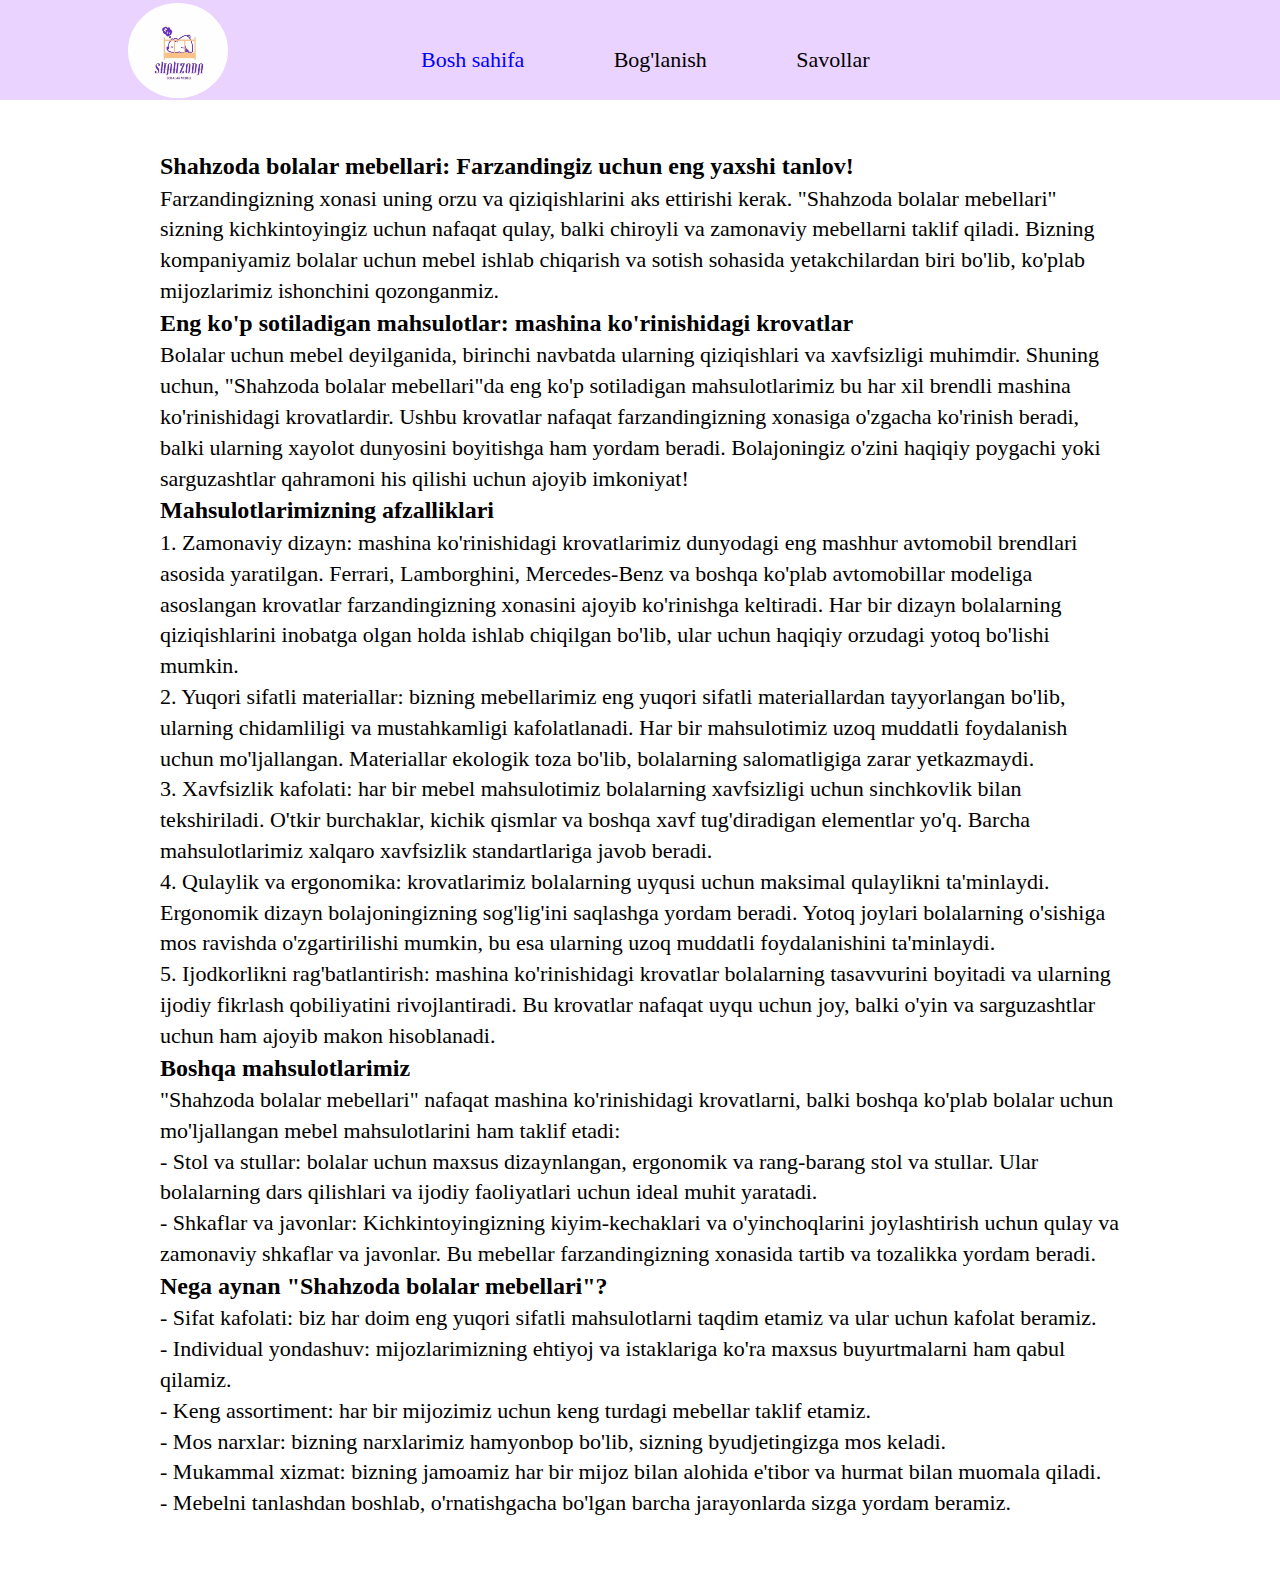
<file: index.html>
<!DOCTYPE html>
<html lang="en">
<head>
    <meta charset="utf-8">
    <meta name="viewport" content="width=device-width, initial-scale=1.0">
    <meta name="description" content="Shahzoda bolalar mebellari bosh sahifa">
    <title>Shahzoda bolalar mebellari</title>
    <link rel="stylesheet" href="./style.css">
</head>
<body>
    <div class="header">
        <div class="container">
            <div class="logo"><img src="./img/logo.jpg" alt="rasm"></div>
            <nav class="menu">
                <ul class="menu-list">
                    <li class="menu-item a"><a href="./index.html">Bosh sahifa</a></li>
                    <li class="menu-item"><a href="./connection/index.html">Bog'lanish</a></li>
                    <li class="menu-item"><a href="./quetions/index.html">Savollar</a></li>
                    <li><img src="./svg/menu.svg" class="menu_btn" alt="rasm" loading="lazy"></li>
                </ul>
            </nav>
        </div>
    </div>
    <div class="user_menu">
        <div class="user_menu_header">
            <p>Menu :</p>
        </div>
        <div class="user_menu_body">
            <div class="item"><a class="a" href="./index.html">Bosh sahifa</a></div>
            <div class="item"><a href="./connection/index.html">Bog'lanish</a></div>
            <div class="item"><a href="./quetions/index.html">Savollar</a></div>
        </div>
    </div>
    <div class="main-text">
        <b>Shahzoda bolalar mebellari: Farzandingiz uchun eng yaxshi tanlov!</b>
        <p>Farzandingizning xonasi uning orzu va qiziqishlarini aks ettirishi kerak. "Shahzoda bolalar mebellari" sizning kichkintoyingiz uchun nafaqat qulay, balki chiroyli va zamonaviy mebellarni taklif qiladi. Bizning kompaniyamiz bolalar uchun mebel ishlab chiqarish va sotish sohasida yetakchilardan biri bo'lib, ko'plab mijozlarimiz ishonchini qozonganmiz.</p>
        <b>Eng ko'p sotiladigan mahsulotlar: mashina ko'rinishidagi krovatlar</b>
        <p>Bolalar uchun mebel deyilganida, birinchi navbatda ularning qiziqishlari va xavfsizligi muhimdir. Shuning uchun, "Shahzoda bolalar mebellari"da eng ko'p sotiladigan mahsulotlarimiz bu har xil brendli mashina ko'rinishidagi krovatlardir. Ushbu krovatlar nafaqat farzandingizning xonasiga o'zgacha ko'rinish beradi, balki ularning xayolot dunyosini boyitishga ham yordam beradi. Bolajoningiz o'zini haqiqiy poygachi yoki sarguzashtlar qahramoni his qilishi uchun ajoyib imkoniyat!</p>
        <b>Mahsulotlarimizning afzalliklari</b>
        <p>1. Zamonaviy dizayn: mashina ko'rinishidagi krovatlarimiz dunyodagi eng mashhur avtomobil brendlari asosida yaratilgan. Ferrari, Lamborghini, Mercedes-Benz va boshqa ko'plab avtomobillar modeliga asoslangan krovatlar farzandingizning xonasini ajoyib ko'rinishga keltiradi. Har bir dizayn bolalarning qiziqishlarini inobatga olgan holda ishlab chiqilgan bo'lib, ular uchun haqiqiy orzudagi yotoq bo'lishi mumkin.</p>
        <p>2. Yuqori sifatli materiallar: bizning mebellarimiz eng yuqori sifatli materiallardan tayyorlangan bo'lib, ularning chidamliligi va mustahkamligi kafolatlanadi. Har bir mahsulotimiz uzoq muddatli foydalanish uchun mo'ljallangan. Materiallar ekologik toza bo'lib, bolalarning salomatligiga zarar yetkazmaydi.</p>
        <p>3. Xavfsizlik kafolati: har bir mebel mahsulotimiz bolalarning xavfsizligi uchun sinchkovlik bilan tekshiriladi. O'tkir burchaklar, kichik qismlar va boshqa xavf tug'diradigan elementlar yo'q. Barcha mahsulotlarimiz xalqaro xavfsizlik standartlariga javob beradi.</p>
        <p>4. Qulaylik va ergonomika: krovatlarimiz bolalarning uyqusi uchun maksimal qulaylikni ta'minlaydi. Ergonomik dizayn bolajoningizning sog'lig'ini saqlashga yordam beradi. Yotoq joylari bolalarning o'sishiga mos ravishda o'zgartirilishi mumkin, bu esa ularning uzoq muddatli foydalanishini ta'minlaydi.</p>
        <p>5. Ijodkorlikni rag'batlantirish: mashina ko'rinishidagi krovatlar bolalarning tasavvurini boyitadi va ularning ijodiy fikrlash qobiliyatini rivojlantiradi. Bu krovatlar nafaqat uyqu uchun joy, balki o'yin va sarguzashtlar uchun ham ajoyib makon hisoblanadi.</p>
        <b>Boshqa mahsulotlarimiz</b>
        <p>"Shahzoda bolalar mebellari" nafaqat mashina ko'rinishidagi krovatlarni, balki boshqa ko'plab bolalar uchun mo'ljallangan mebel mahsulotlarini ham taklif etadi:</p>
        <p>- Stol va stullar: bolalar uchun maxsus dizaynlangan, ergonomik va rang-barang stol va stullar. Ular bolalarning dars qilishlari va ijodiy faoliyatlari uchun ideal muhit yaratadi.</p>
        <p>- Shkaflar va javonlar: Kichkintoyingizning kiyim-kechaklari va o'yinchoqlarini joylashtirish uchun qulay va zamonaviy shkaflar va javonlar. Bu mebellar farzandingizning xonasida tartib va tozalikka yordam beradi.</p>
        <b>Nega aynan "Shahzoda bolalar mebellari"?</b>
        <p>- Sifat kafolati: biz har doim eng yuqori sifatli mahsulotlarni taqdim etamiz va ular uchun kafolat beramiz.</p>
        <p>- Individual yondashuv: mijozlarimizning ehtiyoj va istaklariga ko'ra maxsus buyurtmalarni ham qabul qilamiz.</p>
        <p>- Keng assortiment: har bir mijozimiz uchun keng turdagi mebellar taklif etamiz.</p>
        <p>- Mos narxlar: bizning narxlarimiz hamyonbop bo'lib, sizning byudjetingizga mos keladi.</p>
        <p>- Mukammal xizmat: bizning jamoamiz har bir mijoz bilan alohida e'tibor va hurmat bilan muomala qiladi.</p>
        <p>- Mebelni tanlashdan boshlab, o'rnatishgacha bo'lgan barcha jarayonlarda sizga yordam beramiz.</p>
    </div>

    <script src="./script.js"></script>
</body>
</html>
</file>
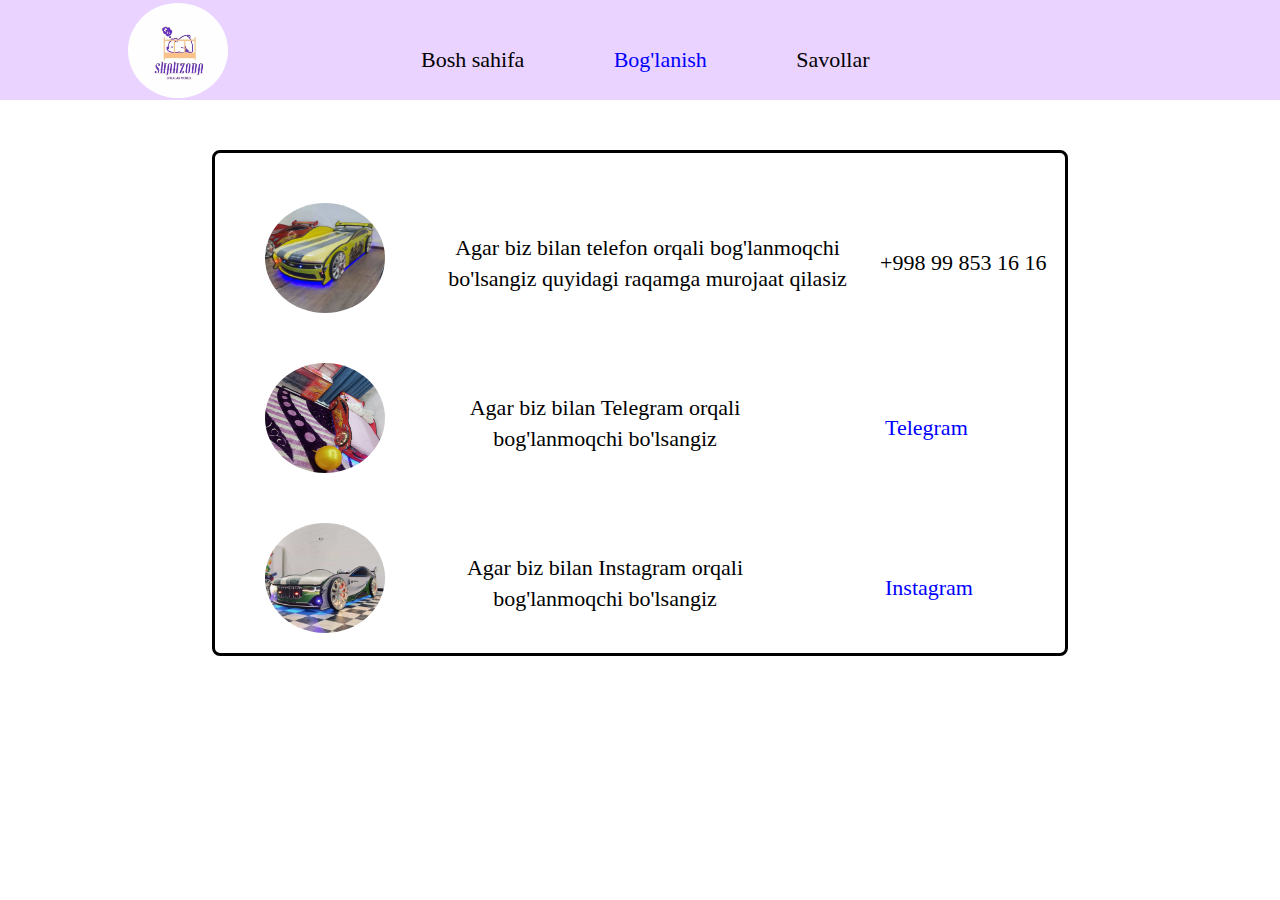
<file: connection/index.html>
<!DOCTYPE html>
<html lang="en">
<head>
    <meta charset="utf-8">
    <meta name="viewport" content="width=device-width, initial-scale=1.0">
    <meta name="description" content="Shahzoda bolalar mebellari bog'lanish, telefon raqami, qo'ng'roq qilish">
    <title>Shahzoda bolalar mebellari</title>
    <link rel="stylesheet" href="./style/style.css">
</head>
<body>
    <div class="header">
        <div class="container">
            <div class="logo"><img src="../img/logo.jpg" alt="rasm"></div>
            <nav class="menu">
                <ul class="menu-list">
                    <li class="menu-item"><a href="../index.html">Bosh sahifa</a></li>
                    <li class="menu-item same a"><a href="../index.html">Bog'lanish</a></li>
                    <li class="menu-item same"><a href="../quetions/index.html">Savollar</a></li> 
                    <li><img src="../svg/menu.svg" alt="rasm" class="menu_btn" loading="lazy"></li>
                </ul>
            </nav>
        </div>
    </div>
    <div class="user_menu">
        <div class="user_menu_header">
            <p>Menu :</p>
        </div>
        <div class="user_menu_body">
            <div class="item"><a href="../index.html">Bosh sahifa</a></div>
            <div class="item"><a class="a" href="./index.html">Bog'lanish</a></div>
            <div class="item"><a href="../quetions/index.html">Savollar</a></div>
        </div>
    </div>
    <div class="contact">
        <div class="phone">
            <img src="../img/contact_img/tele.jpg" alt="rasm" class="img-phone" loading="lazy">
            <p class="text-phone custom-text">Agar biz bilan telefon orqali bog'lanmoqchi bo'lsangiz quyidagi raqamga murojaat qilasiz</p>
            <div class="name-phone"><a class="num">+998 99 853 16 16</a></div>
        </div>
        <div class="tg">
            <img src="../img/contact_img/tg.jpg" alt="rasm" class="img-tg" loading="lazy">
            <p class="text-tg">Agar biz bilan Telegram orqali bog'lanmoqchi bo'lsangiz</p>
            <div class="name-tg blue"><a href="https://t.me/shahzoda_mebel">Telegram</a></div>
        </div>
        <div class="inst">
            <img src="../img/contact_img/inst.jpg" alt="rasm" class="img-inst" loading="lazy">
            <p class="text-inst">Agar biz bilan Instagram orqali bog'lanmoqchi bo'lsangiz</p>
            <div class="name-inst blue"><a href="https://www.instagram.com/shahzoda_mebel">Instagram</a></div>
        </div>
    </div>
    
    

    <script src="../JAVASCRIPT/script.js"></script>
</body>
</html>
</file>
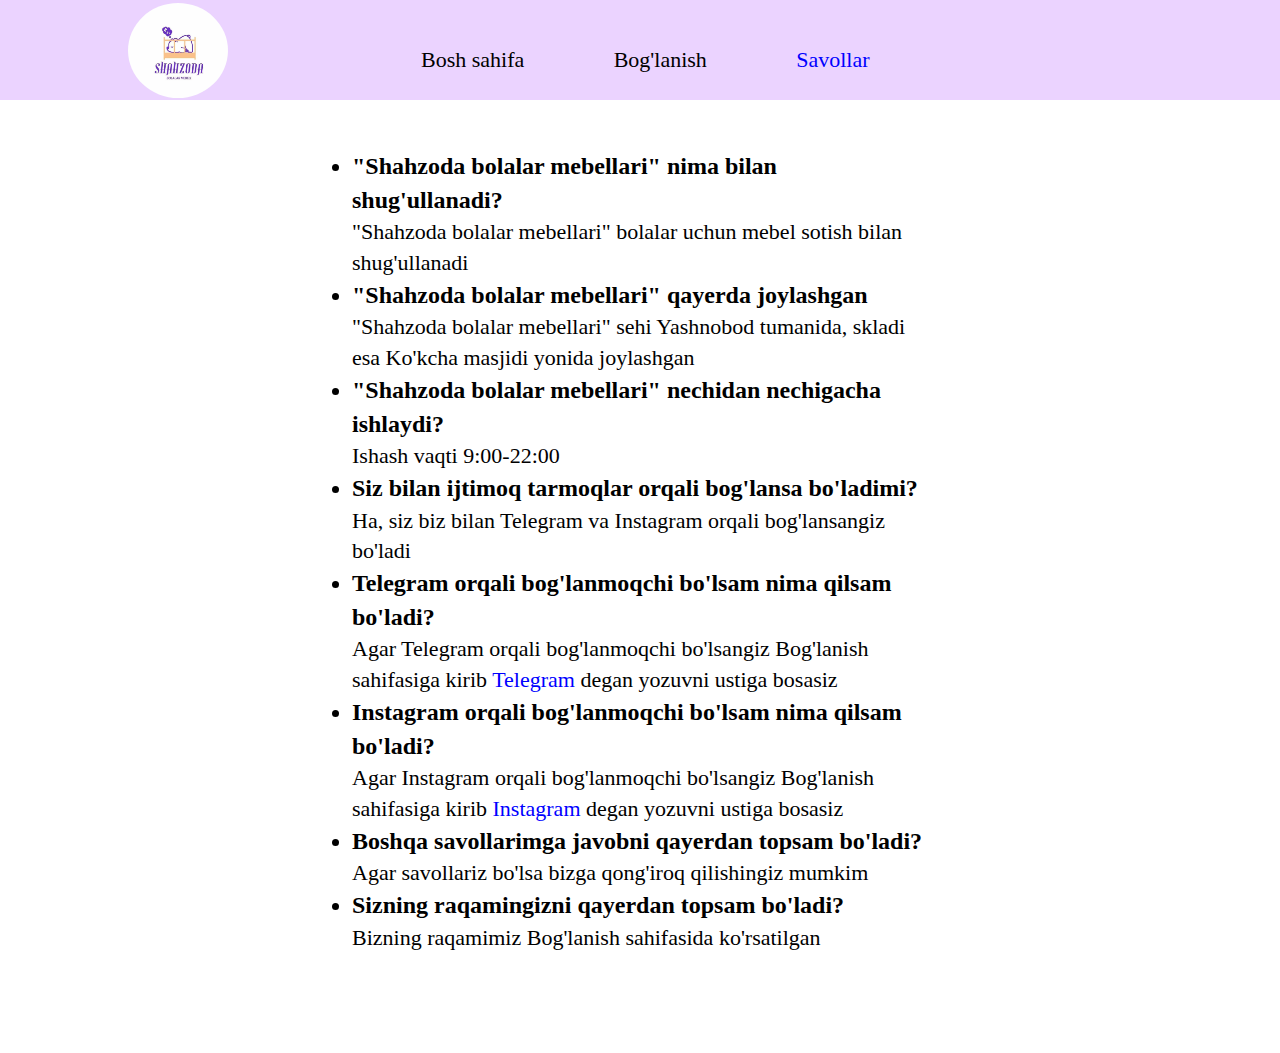
<file: quetions/index.html>
<!DOCTYPE html>
<html lang="en">
<head>
    <meta charset="utf-8">
    <meta name="viewport" content="width=device-width, initial-scale=1.0">
    <meta name="description" content="Shahzoda bolalar mebellari savollar">
    <title>Shahzoda bolalar mebellari</title>
    <link rel="stylesheet" href="./style/style.css">
</head>
<body>
    <div class="header">
        <div class="container">
            <div class="logo"><img src="../img/logo.jpg" alt="rasm"></div>
            <nav class="menu">
                <ul class="menu-list">
                    <li class="menu-item"><a href="../index.html">Bosh sahifa</a></li>
                    <li class="menu-item same"><a href="../connection/index.html">Bog'lanish</a></li>
                    <li class="menu-item same a"><a href="./index.html">Savollar</a></li>
                    <li><img src="../svg/menu.svg" alt="rasm" class="menu_btn" loading="lazy"></li>
                </ul>
            </nav>
        </div>
    </div>
    <div class="user_menu">
        <div class="user_menu_header">
            <p>Menu :</p>
        </div>
        <div class="user_menu_body">
            <div class="item"><a href="../index.html">Bosh sahifa</a></div>
            <div class="item"><a href="../connection/index.html">Bog'lanish</a></div>
            <div class="item"><a class="a" href="./index.html">Savollar</a></div>
        </div>
    </div>
    <div class="question">
        <ul>
            <li><b>"Shahzoda bolalar mebellari" nima bilan shug'ullanadi?</b></li>
            "Shahzoda bolalar mebellari" bolalar uchun mebel sotish bilan shug'ullanadi
            <li><b>"Shahzoda bolalar mebellari" qayerda joylashgan </b></li>
            "Shahzoda bolalar mebellari" sehi Yashnobod tumanida, skladi esa Ko'kcha masjidi yonida joylashgan
            <li><b>"Shahzoda bolalar mebellari" nechidan nechigacha ishlaydi?</b></li>
            Ishash vaqti 9:00-22:00
            <li><b>Siz bilan ijtimoq tarmoqlar orqali bog'lansa bo'ladimi?</b></li>
            Ha, siz biz bilan Telegram va Instagram orqali bog'lansangiz bo'ladi
            <li><b>Telegram orqali bog'lanmoqchi bo'lsam nima qilsam bo'ladi?</b></li>
            Agar Telegram orqali bog'lanmoqchi bo'lsangiz Bog'lanish
            sahifasiga kirib <span style="color: blue ;">Telegram</span> degan yozuvni ustiga bosasiz
            <li><b>Instagram orqali bog'lanmoqchi bo'lsam nima qilsam bo'ladi?</b></li>
            Agar Instagram orqali bog'lanmoqchi bo'lsangiz Bog'lanish sahifasiga
            kirib <span style="color: blue ;">Instagram</span> degan yozuvni ustiga bosasiz
            <li><b>Boshqa savollarimga javobni qayerdan topsam bo'ladi?</b></li>
            Agar savollariz bo'lsa bizga qong'iroq qilishingiz mumkim
            <li><b>Sizning raqamingizni qayerdan topsam bo'ladi?</b></li>
            Bizning raqamimiz Bog'lanish sahifasida ko'rsatilgan
        </ul>
    </div>

    <script src="../JAVASCRIPT/script.js"></script>
</body>
</html>
</file>
<file: style.css>
*{margin:0;padding:0}body{font-size:22px;font-family:serif;line-height:1.4;position:relative}body b{font-size:24px}.header{position:fixed;width:100%;top:0;left:0;z-index:1000;background-color:#ebd3ff;height:100px}.header .container{width:80%;height:100%;margin:0 auto;display:-webkit-box;display:-ms-flexbox;display:flex}.header .logo{width:15%;display:-webkit-box;display:-ms-flexbox;display:flex;-webkit-box-align:center;-ms-flex-align:center;align-items:center}.header .logo img{height:95px;width:100px;border-radius:50%}.header .menu{width:70%;display:-webkit-box;display:-ms-flexbox;display:flex;-webkit-box-align:center;-ms-flex-align:center;align-items:center}.header .menu .menu-list{width:100%;list-style:none;display:-webkit-box;display:-ms-flexbox;display:flex;-webkit-box-pack:space-evenly;-ms-flex-pack:space-evenly;justify-content:space-evenly;justify-items:center;position:relative;top:10px;left:50px}.header .menu .menu-list img{display:none;position:fixed;width:100px}.header .menu .menu-list .a{color:blue}.header .menu .menu-list .a:hover{color:red}a{text-decoration:none;outline:none;color:inherit;-webkit-transition:opacity 0.3s ease;transition:opacity 0.3s ease;-webkit-tap-highlight-color:transparent}.user_menu{display:none;width:70%;height:100%;position:fixed;z-index:1000;background-color:white}.user_menu a{margin-top:50px}.user_menu .user_menu_header{height:100px;background-color:#ebd3ff}.user_menu .user_menu_body .item{margin-top:15px;margin-left:20px}.user_menu .user_menu_body .a{color:blue}.show{display:block}.hidden{display:none!important}.dark-header{-webkit-filter:brightness(60%);filter:brightness(60%)}.dark-body{background-color:grey}.dark-font{-webkit-filter:brightness(50%);filter:brightness(50%)}.blue{color:blue}.cancel{width:30px;height:30px;position:absolute;bottom:32%;left:80%;translate:-50%,-50%}.no-scroll{overflow:hidden}@media only screen and (max-width:364px){body{font-size:18px}body b{font-size:20px}.logo{position:relative;right:30px!important}.logo img{width:95px!important;height:90px!important}.menu-list .menu-item{display:none!important}.menu-list img{display:block!important;position:relative;right:-30px;top:45px}.menu-list .clear{display:none!important}.cancel{position:relative;bottom:185px;left:200px}.user_menu_header p{position:relative;top:40px;margin-left:25px}}@media only screen and (min-width:365px) and (max-width:400px){body{font-size:18px}body b{font-size:20px}.logo{position:relative;right:30px!important}.logo img{width:95px!important;height:90px!important}.menu-list .menu-item{display:none!important}.menu-list img{display:block!important;position:relative;right:-30px;top:45px}.menu-list .clear{display:none!important}.cancel{position:relative;bottom:185px;left:200px}.user_menu_header p{position:relative;top:40px;margin-left:25px}}@media screen and (min-width:401px) and (max-width:448px){body{font-size:18px}body b{font-size:20px}.logo{position:relative;right:30px!important}.logo img{width:95px!important;height:90px!important}.menu-list .menu-item{display:none!important}.menu-list img{display:block!important;position:relative;right:-20px;top:45px}.menu-list .clear{display:none!important}.cancel{position:relative;bottom:185px;left:240px}.user_menu_header p{position:relative;top:40px;margin-left:25px}}@media only screen and (min-width:449px) and (max-width:480px){body{font-size:19px}body b{font-size:21px}.logo{position:relative;right:30px!important}.menu-list .menu-item{display:none!important}.menu-list img{display:block!important;position:relative;right:0px;top:45px}.menu-list .clear{display:none!important}.cancel{position:relative;bottom:185px;left:265px}.user_menu_header p{position:relative;top:40px;margin-left:25px}}@media only screen and (min-width:481px) and (max-width:540px){body{font-size:20px}body b{font-size:21px}.logo{position:relative;right:30px!important}.menu-list .menu-item{display:none!important}.menu-list img{display:block!important;position:relative;right:0px;top:45px}.menu-list .clear{display:none!important}.cancel{position:relative;bottom:185px;left:300px}.user_menu_header p{position:relative;top:40px;margin-left:25px}}@media only screen and (min-width:541px) and (max-width:580px){body{font-size:20px}body b{font-size:21px}.logo{position:relative;right:30px!important}.menu-list .menu-item{display:none!important}.menu-list img{display:block!important;position:relative;right:0px;top:45px}.menu-list .clear{display:none!important}.cancel{position:relative;bottom:180px;left:320px}.user_menu_header p{position:relative;top:40px;margin-left:25px}}@media only screen and (min-width:581px) and (max-width:667px){body{font-size:20px}body b{font-size:21px}.logo{position:relative;right:30px!important;margin-right:5px}.logo img{width:95px!important;height:90px!important}.menu-list .menu-item{display:none!important}.menu-list img{display:block!important;position:relative;right:0px;top:45px}.menu-list .clear{display:none!important}.cancel{position:relative;bottom:185px;left:370px}.user_menu_header p{position:relative;top:40px;margin-left:25px}}@media only screen and (min-width:668px) and (max-width:768px){body{font-size:20px}body b{font-size:21px}.logo{position:relative;right:30px;margin-right:5px}.logo img{width:95px;height:90px}.menu-list .menu-item{display:none!important}.menu-list img{display:block!important;position:relative;right:0px;top:45px}.menu-list .clear{display:none!important}.cancel{position:relative;bottom:185px;left:420px}.user_menu_header p{position:relative;top:40px;margin-left:25px}}@media only screen and (min-width:769px) and (max-width:1024px){body{font-size:22px}body b{font-size:25px}}.main-text{margin:0 auto;width:75%!important;padding-top:150px;padding-bottom:50px}
</file>
<file: connection/style/style.css>
*{margin:0;padding:0}body{font-size:22px;font-family:serif;line-height:1.4;position:relative}body b{font-size:24px}.header{position:fixed;width:100%;top:0;left:0;z-index:1000;background-color:#ebd3ff;height:100px}.header .container{width:80%;height:100%;margin:0 auto;display:-webkit-box;display:-ms-flexbox;display:flex}.header .logo{width:15%;display:-webkit-box;display:-ms-flexbox;display:flex;-webkit-box-align:center;-ms-flex-align:center;align-items:center}.header .logo img{height:95px;width:100px;border-radius:50%}.header .menu{width:70%;display:-webkit-box;display:-ms-flexbox;display:flex;-webkit-box-align:center;-ms-flex-align:center;align-items:center}.header .menu .menu-list{width:100%;list-style:none;display:-webkit-box;display:-ms-flexbox;display:flex;-webkit-box-pack:space-evenly;-ms-flex-pack:space-evenly;justify-content:space-evenly;justify-items:center;position:relative;top:10px;left:50px}.header .menu .menu-list img{display:none;position:fixed;width:100px}.header .menu .menu-list .a{color:blue}.header .menu .menu-list .a:hover{color:red}a{text-decoration:none;outline:none;color:inherit;-webkit-transition:opacity 0.3s ease;transition:opacity 0.3s ease;-webkit-tap-highlight-color:transparent}.user_menu{display:none;width:70%;height:100%;position:fixed;z-index:1000;background-color:white}.user_menu a{margin-top:50px}.user_menu .user_menu_header{height:100px;background-color:#ebd3ff}.user_menu .user_menu_body .item{margin-top:15px;margin-left:20px}.user_menu .user_menu_body .a{color:blue}.show{display:block}.hidden{display:none!important}.dark-header{-webkit-filter:brightness(60%);filter:brightness(60%)}.dark-body{background-color:grey}.dark-font{-webkit-filter:brightness(50%);filter:brightness(50%)}.blue{color:blue}.cancel{width:30px;height:30px;position:absolute;bottom:32%;left:80%;translate:-50%,-50%}.no-scroll{overflow:hidden}@media only screen and (max-width:364px){body{font-size:18px}body b{font-size:20px}.logo{position:relative;right:30px!important}.logo img{width:95px!important;height:90px!important}.menu-list .menu-item{display:none!important}.menu-list img{display:block!important;position:relative;right:-30px;top:45px}.menu-list .clear{display:none!important}.cancel{position:relative;bottom:185px;left:200px}.user_menu_header p{position:relative;top:40px;margin-left:25px}}@media only screen and (min-width:365px) and (max-width:400px){body{font-size:18px}body b{font-size:20px}.logo{position:relative;right:30px!important}.logo img{width:95px!important;height:90px!important}.menu-list .menu-item{display:none!important}.menu-list img{display:block!important;position:relative;right:-30px;top:45px}.menu-list .clear{display:none!important}.cancel{position:relative;bottom:185px;left:200px}.user_menu_header p{position:relative;top:40px;margin-left:25px}}@media screen and (min-width:401px) and (max-width:448px){body{font-size:18px}body b{font-size:20px}.logo{position:relative;right:30px!important}.logo img{width:95px!important;height:90px!important}.menu-list .menu-item{display:none!important}.menu-list img{display:block!important;position:relative;right:-20px;top:45px}.menu-list .clear{display:none!important}.cancel{position:relative;bottom:185px;left:240px}.user_menu_header p{position:relative;top:40px;margin-left:25px}}@media only screen and (min-width:449px) and (max-width:480px){body{font-size:19px}body b{font-size:21px}.logo{position:relative;right:30px!important}.menu-list .menu-item{display:none!important}.menu-list img{display:block!important;position:relative;right:0px;top:45px}.menu-list .clear{display:none!important}.cancel{position:relative;bottom:185px;left:265px}.user_menu_header p{position:relative;top:40px;margin-left:25px}}@media only screen and (min-width:481px) and (max-width:540px){body{font-size:20px}body b{font-size:21px}.logo{position:relative;right:30px!important}.menu-list .menu-item{display:none!important}.menu-list img{display:block!important;position:relative;right:0px;top:45px}.menu-list .clear{display:none!important}.cancel{position:relative;bottom:185px;left:300px}.user_menu_header p{position:relative;top:40px;margin-left:25px}}@media only screen and (min-width:541px) and (max-width:580px){body{font-size:20px}body b{font-size:21px}.logo{position:relative;right:30px!important}.menu-list .menu-item{display:none!important}.menu-list img{display:block!important;position:relative;right:0px;top:45px}.menu-list .clear{display:none!important}.cancel{position:relative;bottom:180px;left:320px}.user_menu_header p{position:relative;top:40px;margin-left:25px}}@media only screen and (min-width:581px) and (max-width:667px){body{font-size:20px}body b{font-size:21px}.logo{position:relative;right:30px!important;margin-right:5px}.logo img{width:95px!important;height:90px!important}.menu-list .menu-item{display:none!important}.menu-list img{display:block!important;position:relative;right:0px;top:45px}.menu-list .clear{display:none!important}.cancel{position:relative;bottom:185px;left:370px}.user_menu_header p{position:relative;top:40px;margin-left:25px}}@media only screen and (min-width:668px) and (max-width:768px){body{font-size:20px}body b{font-size:21px}.logo{position:relative;right:30px;margin-right:5px}.logo img{width:95px;height:90px}.menu-list .menu-item{display:none!important}.menu-list img{display:block!important;position:relative;right:0px;top:45px}.menu-list .clear{display:none!important}.cancel{position:relative;bottom:185px;left:420px}.user_menu_header p{position:relative;top:40px;margin-left:25px}}@media only screen and (min-width:769px) and (max-width:1024px){body{font-size:22px}body b{font-size:25px}}.contact{position:relative;top:150px;height:500px;width:850px;border:3px solid black;border-radius:8px;margin:0 auto;margin-bottom:250px}.contact .phone{display:-webkit-box;display:-ms-flexbox;display:flex}.contact .phone .img-phone{margin-top:50px;height:110px;width:120px;border-radius:50%;margin-left:50px}.contact .phone .img-phone:hover{-webkit-transform:scale(1.2);transform:scale(1.2);-webkit-transition:0.5s;transition:0.5s}.contact .phone .text-phone{width:50%;margin-left:50px;margin-top:80px;text-align:center}.contact .phone .name-phone{margin-top:95px;margin-left:20px}.contact .tg{display:-webkit-box;display:-ms-flexbox;display:flex}.contact .tg .img-tg{margin-top:50px;height:110px;width:120px;border-radius:50%;margin-left:50px}.contact .tg .img-tg:hover{-webkit-transform:scale(1.2);transform:scale(1.2);-webkit-transition:0.5s;transition:0.5s}.contact .tg .text-tg{width:40%;margin-left:50px;margin-top:80px;text-align:center}.contact .tg .name-tg{margin-top:100px;margin-left:110px}.contact .inst{display:-webkit-box;display:-ms-flexbox;display:flex}.contact .inst .img-inst{margin-top:50px;height:110px;width:120px;border-radius:50%;margin-left:50px}.contact .inst .img-inst:hover{-webkit-transform:scale(1.2);transform:scale(1.2);-webkit-transition:0.5s;transition:0.5s}.contact .inst .text-inst{width:40%;margin-left:50px;margin-top:80px;text-align:center}.contact .inst .name-inst{margin-top:100px;margin-left:110px}@media only screen and (max-width:346px){.contact{border:none!important;width:100%}.contact .phone{display:block!important;height:45%}.contact .phone .text-phone{width:90%;position:relative;bottom:245px;right:25px}.contact .phone .name-phone{position:relative;bottom:260px;margin-left:180px}.contact .phone .img-phone{position:relative;top:55px;right:30px}.contact .tg{display:block!important;height:45%}.contact .tg .text-tg{width:70%;text-align:center;position:relative;bottom:220px;left:20px}.contact .tg .name-tg{position:relative;bottom:270px;margin-left:220px}.contact .tg .img-tg{position:relative;top:40px;right:30px}.contact .inst{display:block!important;height:45%}.contact .inst .text-inst{width:70%;text-align:center;position:relative;bottom:220px;left:20px}.contact .inst .name-inst{position:relative;bottom:250px;margin-left:220px}.contact .inst .img-inst{position:relative;top:60px;right:30px}}@media only screen and (min-width:347px) and (max-width:364px){.contact{border:none!important;width:100%}.contact .phone{display:block!important;height:45%}.contact .phone .text-phone{width:85%;position:relative;bottom:245px;right:25px}.contact .phone .name-phone{position:relative;bottom:260px;margin-left:180px}.contact .phone .img-phone{position:relative;top:55px;right:30px}.contact .tg{display:block!important;height:45%}.contact .tg .text-tg{width:70%;text-align:center;position:relative;bottom:220px;left:20px}.contact .tg .name-tg{position:relative;bottom:270px;margin-left:220px}.contact .tg .img-tg{position:relative;top:40px;right:30px}.contact .inst{display:block!important;height:45%}.contact .inst .text-inst{width:70%;text-align:center;position:relative;bottom:220px;left:20px}.contact .inst .name-inst{position:relative;bottom:250px;margin-left:220px}.contact .inst .img-inst{position:relative;top:60px;right:30px}}@media only screen and (min-width:365px) and (max-width:400px){.contact{border:none!important;width:100%}.contact .phone{display:block!important;height:45%}.contact .phone .text-phone{width:80%;position:relative;bottom:245px;right:10px}.contact .phone .name-phone{position:relative;bottom:265px;margin-left:200px}.contact .phone .img-phone{position:relative;top:55px}.contact .tg{display:block!important;height:45%}.contact .tg .text-tg{width:70%;text-align:center;position:relative;bottom:220px;left:20px}.contact .tg .name-tg{position:relative;bottom:250px;margin-left:270px}.contact .tg .img-tg{position:relative;top:40px}.contact .inst{display:block!important;height:45%}.contact .inst .text-inst{width:70%;text-align:center;position:relative;bottom:220px;left:20px}.contact .inst .name-inst{position:relative;bottom:250px;margin-left:270px}.contact .inst .img-inst{position:relative;top:50px}}@media screen and (min-width:401px) and (max-width:448px){.contact{border:none!important;width:100%}.contact .phone{display:block!important;height:45%}.contact .phone .text-phone{width:85%;text-align:center;position:relative;bottom:220px}.contact .phone .img-phone{position:relative;top:40px}.contact .phone .name-phone{position:relative;bottom:250px;right:40px;text-align:end}.contact .tg{display:block!important;height:45%}.contact .tg .text-tg{width:70%;text-align:center;position:relative;bottom:220px;left:20px}.contact .tg .name-tg{position:relative;bottom:260px;right:80px;text-align:end}.contact .tg .img-tg{position:relative;top:40px}.contact .inst{display:block!important;height:45%}.contact .inst .text-inst{width:70%;text-align:center;position:relative;bottom:230px;margin-right:5px;left:20px}.contact .inst .name-inst{position:relative;bottom:260px;right:80px;text-align:end}.contact .inst .img-inst{position:relative;top:40px}}@media only screen and (min-width:449px) and (max-width:480px){.contact{border:none!important;width:100%}.contact .phone{display:block!important;height:45%}.contact .phone .text-phone{width:80%;text-align:center;position:relative;bottom:230px;margin-right:5px}.contact .phone .img-phone{position:relative;top:40px}.contact .phone .name-phone{position:relative;bottom:250px;right:40px;text-align:end}.contact .tg{display:block!important;height:45%}.contact .tg .text-tg{width:70%;text-align:center;position:relative;bottom:220px;left:40px}.contact .tg .name-tg{width:100px;position:relative;bottom:260px;left:200px}.contact .tg .img-tg{position:relative;top:40px}.contact .inst{display:block!important;height:45%}.contact .inst .text-inst{width:70%;text-align:center;position:relative;bottom:220px;left:40px}.contact .inst .name-inst{width:100px;position:relative;bottom:260px;left:200px}.contact .inst .img-inst{position:relative;top:40px}}@media only screen and (min-width:481px) and (max-width:560px){.contact{border:none;width:100%}.contact .phone{display:block!important;height:45%}.contact .phone .text-phone{width:76%;position:relative;bottom:230px;left:20px;text-align:center}.contact .phone .img-phone{position:relative;top:40px;left:0px}.contact .phone .name-phone{position:relative;bottom:260px;text-align:right;right:40px}.contact .tg{display:block!important;height:45%}.contact .tg .text-tg{width:60%;text-align:center;position:relative;bottom:220px;left:70px}.contact .tg .name-tg{width:100px;position:relative;bottom:260px;left:250px}.contact .tg .img-tg{position:relative;top:40px;left:20px}.contact .inst{display:block!important;height:45%}.contact .inst .text-inst{width:60%;text-align:center;position:relative;bottom:220px;left:70px}.contact .inst .name-inst{width:100px;position:relative;bottom:260px;left:250px}.contact .inst .img-inst{position:relative;top:40px;left:20px}}@media only screen and (min-width:561px) and (max-width:600px){.contact{border:none;width:100%}.contact .phone{display:block!important;height:45%}.contact .phone .text-phone{width:76%;position:relative;bottom:230px;left:20px;text-align:center}.contact .phone .img-phone{position:relative;top:40px;left:0px}.contact .phone .name-phone{position:relative;bottom:260px;text-align:right;right:40px}.contact .tg{display:block!important;height:45%}.contact .tg .text-tg{width:60%;text-align:center;position:relative;bottom:220px;left:70px}.contact .tg .name-tg{width:100px;position:relative;bottom:260px;left:300px}.contact .tg .img-tg{position:relative;top:40px;left:20px}.contact .inst{display:block!important;height:45%}.contact .inst .text-inst{width:60%;text-align:center;position:relative;bottom:220px;left:70px}.contact .inst .name-inst{width:100px;position:relative;bottom:260px;left:300px}.contact .inst .img-inst{position:relative;top:40px;left:20px}}@media only screen and (min-width:601px) and (max-width:647px){.contact{border:none;width:100%}.contact .phone{display:block!important;height:45%}.contact .phone .text-phone{width:50%;position:relative;bottom:200px;left:100px;text-align:left}.contact .phone .img-phone{position:relative;bottom:15px;left:-35px}.contact .phone .name-phone{position:relative;bottom:350px;right:5px;text-align:end}.contact .tg{display:block!important;height:45%}.contact .tg .text-tg{width:50%;text-align:center;position:relative;bottom:170px;left:100px}.contact .tg .name-tg{width:100px;position:relative;bottom:310px;left:380px}.contact .tg .img-tg{position:relative;top:0px;left:-35px}.contact .inst{display:block!important;height:45%}.contact .inst .text-inst{width:50%;text-align:center;position:relative;bottom:160px;left:100px}.contact .inst .name-inst{width:100px;position:relative;bottom:300px;left:380px}.contact .inst .img-inst{position:relative;top:0px;left:-35px}}@media only screen and (min-width:648px) and (max-width:668px){.contact{border:none;width:100%}.contact .phone{display:block!important;height:45%}.contact .phone .text-phone{width:48%;position:relative;bottom:180px;left:120px;text-align:left}.contact .phone .img-phone{position:relative;top:0px;left:-20px}.contact .phone .name-phone{position:relative;bottom:330px;right:10px;text-align:end}.contact .tg{display:block!important;height:45%}.contact .tg .text-tg{width:50%;text-align:center;position:relative;bottom:160px;left:100px}.contact .tg .name-tg{width:100px;position:relative;bottom:300px;left:420px}.contact .tg .img-tg{position:relative;top:0px;left:-20px}.contact .inst{display:block!important;height:45%}.contact .inst .text-inst{width:50%;text-align:center;position:relative;bottom:160px;left:100px}.contact .inst .name-inst{width:100px;position:relative;bottom:300px;left:420px}.contact .inst .img-inst{position:relative;top:0px;left:-20px}}@media only screen and (min-width:669px) and (max-width:768px){.contact{border:none;width:100%}.contact .phone{display:block!important;height:45%}.contact .phone .text-phone{width:45%;position:relative;bottom:180px;left:140px;text-align:left}.contact .phone .img-phone{position:relative;top:0px;left:-20px}.contact .phone .name-phone{position:relative;bottom:330px;right:30px;text-align:end}.contact .tg{display:block!important;height:45%}.contact .tg .text-tg{width:40%;text-align:center;position:relative;bottom:160px;left:120px}.contact .tg .name-tg{width:100px;position:relative;bottom:300px;left:450px}.contact .tg .img-tg{position:relative;top:0px;left:-20px}.contact .inst{display:block!important;height:45%}.contact .inst .text-inst{width:40%;text-align:center;position:relative;bottom:160px;left:120px}.contact .inst .name-inst{width:100px;position:relative;bottom:300px;left:450px}.contact .inst .img-inst{position:relative;top:0px;left:-20px}}@media only screen and (min-width:769px) and (max-width:850px){.contact{border:none;width:100%}.contact .phone{display:block!important;height:45%}.contact .phone .text-phone{width:45%;position:relative;bottom:180px;left:150px;text-align:left}.contact .phone .img-phone{position:relative;top:0px;left:-20px}.contact .phone .name-phone{position:relative;bottom:330px;right:55px;text-align:end}.contact .tg{display:block!important;height:45%}.contact .tg .text-tg{width:45%;text-align:center;position:relative;bottom:160px;left:120px}.contact .tg .name-tg{width:100px;position:relative;bottom:300px;left:500px}.contact .tg .img-tg{position:relative;top:0px;left:-20px}.contact .inst{display:block!important;height:45%}.contact .inst .text-inst{width:45%;text-align:center;position:relative;bottom:160px;left:120px}.contact .inst .name-inst{width:100px;position:relative;bottom:300px;left:500px}.contact .inst .img-inst{position:relative;top:0px;left:-20px}}@media only screen and (min-width:851px) and (max-width:1024px){.contact{position:relative;top:150px;height:500px;width:850px;border:none!important;border-radius:8px;margin:0 auto;margin-bottom:150px}.contact .phone{display:-webkit-box;display:-ms-flexbox;display:flex}.contact .phone .img-phone{margin-top:50px;height:110px;width:120px;border-radius:50%;margin-left:50px}.contact .phone .img-phone:hover{-webkit-transform:scale(1.2);transform:scale(1.2);-webkit-transition:0.5s;transition:0.5s}.contact .phone .text-phone{width:50%;margin-left:50px;margin-top:80px}.contact .phone .name-phone{margin-top:95px;margin-right:10px}.contact .tg{display:-webkit-box;display:-ms-flexbox;display:flex}.contact .tg .img-tg{margin-top:50px;height:110px;width:120px;border-radius:50%;margin-left:50px}.contact .tg .img-tg:hover{-webkit-transform:scale(1.2);transform:scale(1.2);-webkit-transition:0.5s;transition:0.5s}.contact .tg .text-tg{width:40%!important;margin-left:50px;margin-top:80px}.contact .tg .name-tg{margin-top:100px;margin-left:110px;color:blue}.contact .inst{display:-webkit-box;display:-ms-flexbox;display:flex}.contact .inst .img-inst{margin-top:50px;height:110px;width:120px;border-radius:50%;margin-left:50px}.contact .inst .img-inst:hover{-webkit-transform:scale(1.2);transform:scale(1.2);-webkit-transition:0.5s;transition:0.5s}.contact .inst .text-inst{width:40%!important;margin-left:50px;margin-top:80px}.contact .inst .name-inst{margin-top:100px;margin-left:115px;color:blue}}@media screen and (min-width:1025px) and (max-width:1200px){.contact{border:3px solid black}}
</file>
<file: quetions/style/style.css>
*{margin:0;padding:0}body{font-size:22px;font-family:serif;line-height:1.4;position:relative}body b{font-size:24px}.header{position:fixed;width:100%;top:0;left:0;z-index:1000;background-color:#ebd3ff;height:100px}.header .container{width:80%;height:100%;margin:0 auto;display:-webkit-box;display:-ms-flexbox;display:flex}.header .logo{width:15%;display:-webkit-box;display:-ms-flexbox;display:flex;-webkit-box-align:center;-ms-flex-align:center;align-items:center}.header .logo img{height:95px;width:100px;border-radius:50%}.header .menu{width:70%;display:-webkit-box;display:-ms-flexbox;display:flex;-webkit-box-align:center;-ms-flex-align:center;align-items:center}.header .menu .menu-list{width:100%;list-style:none;display:-webkit-box;display:-ms-flexbox;display:flex;-webkit-box-pack:space-evenly;-ms-flex-pack:space-evenly;justify-content:space-evenly;justify-items:center;position:relative;top:10px;left:50px}.header .menu .menu-list img{display:none;position:fixed;width:100px}.header .menu .menu-list .a{color:blue}.header .menu .menu-list .a:hover{color:red}a{text-decoration:none;outline:none;color:inherit;-webkit-transition:opacity 0.3s ease;transition:opacity 0.3s ease;-webkit-tap-highlight-color:transparent}.user_menu{display:none;width:70%;height:100%;position:fixed;z-index:1000;background-color:white}.user_menu a{margin-top:50px}.user_menu .user_menu_header{height:100px;background-color:#ebd3ff}.user_menu .user_menu_body .item{margin-top:15px;margin-left:20px}.user_menu .user_menu_body .a{color:blue}.show{display:block}.hidden{display:none!important}.dark-header{-webkit-filter:brightness(60%);filter:brightness(60%)}.dark-body{background-color:grey}.dark-font{-webkit-filter:brightness(50%);filter:brightness(50%)}.blue{color:blue}.cancel{width:30px;height:30px;position:absolute;bottom:32%;left:80%;translate:-50%,-50%}.no-scroll{overflow:hidden}@media only screen and (max-width:364px){body{font-size:18px}body b{font-size:20px}.logo{position:relative;right:30px!important}.logo img{width:95px!important;height:90px!important}.menu-list .menu-item{display:none!important}.menu-list img{display:block!important;position:relative;right:-30px;top:45px}.menu-list .clear{display:none!important}.cancel{position:relative;bottom:185px;left:200px}.user_menu_header p{position:relative;top:40px;margin-left:25px}}@media only screen and (min-width:365px) and (max-width:400px){body{font-size:18px}body b{font-size:20px}.logo{position:relative;right:30px!important}.logo img{width:95px!important;height:90px!important}.menu-list .menu-item{display:none!important}.menu-list img{display:block!important;position:relative;right:-30px;top:45px}.menu-list .clear{display:none!important}.cancel{position:relative;bottom:185px;left:200px}.user_menu_header p{position:relative;top:40px;margin-left:25px}}@media screen and (min-width:401px) and (max-width:448px){body{font-size:18px}body b{font-size:20px}.logo{position:relative;right:30px!important}.logo img{width:95px!important;height:90px!important}.menu-list .menu-item{display:none!important}.menu-list img{display:block!important;position:relative;right:-20px;top:45px}.menu-list .clear{display:none!important}.cancel{position:relative;bottom:185px;left:240px}.user_menu_header p{position:relative;top:40px;margin-left:25px}}@media only screen and (min-width:449px) and (max-width:480px){body{font-size:19px}body b{font-size:21px}.logo{position:relative;right:30px!important}.menu-list .menu-item{display:none!important}.menu-list img{display:block!important;position:relative;right:0px;top:45px}.menu-list .clear{display:none!important}.cancel{position:relative;bottom:185px;left:265px}.user_menu_header p{position:relative;top:40px;margin-left:25px}}@media only screen and (min-width:481px) and (max-width:540px){body{font-size:20px}body b{font-size:21px}.logo{position:relative;right:30px!important}.menu-list .menu-item{display:none!important}.menu-list img{display:block!important;position:relative;right:0px;top:45px}.menu-list .clear{display:none!important}.cancel{position:relative;bottom:185px;left:300px}.user_menu_header p{position:relative;top:40px;margin-left:25px}}@media only screen and (min-width:541px) and (max-width:580px){body{font-size:20px}body b{font-size:21px}.logo{position:relative;right:30px!important}.menu-list .menu-item{display:none!important}.menu-list img{display:block!important;position:relative;right:0px;top:45px}.menu-list .clear{display:none!important}.cancel{position:relative;bottom:180px;left:320px}.user_menu_header p{position:relative;top:40px;margin-left:25px}}@media only screen and (min-width:581px) and (max-width:667px){body{font-size:20px}body b{font-size:21px}.logo{position:relative;right:30px!important;margin-right:5px}.logo img{width:95px!important;height:90px!important}.menu-list .menu-item{display:none!important}.menu-list img{display:block!important;position:relative;right:0px;top:45px}.menu-list .clear{display:none!important}.cancel{position:relative;bottom:185px;left:370px}.user_menu_header p{position:relative;top:40px;margin-left:25px}}@media only screen and (min-width:668px) and (max-width:768px){body{font-size:20px}body b{font-size:21px}.logo{position:relative;right:30px;margin-right:5px}.logo img{width:95px;height:90px}.menu-list .menu-item{display:none!important}.menu-list img{display:block!important;position:relative;right:0px;top:45px}.menu-list .clear{display:none!important}.cancel{position:relative;bottom:185px;left:420px}.user_menu_header p{position:relative;top:40px;margin-left:25px}}@media only screen and (min-width:769px) and (max-width:1024px){body{font-size:22px}body b{font-size:25px}}.question{margin:0 auto;width:45%;padding-top:150px;padding-bottom:100px}@media only screen and (max-width:400px){.question{width:75%!important}}@media screen and (min-width:401px) and (max-width:448px){.question{width:75%}}@media only screen and (min-width:449px) and (max-width:480px){.question{width:70%}}@media only screen and (min-width:481px) and (max-width:580px){.question{width:70%}}@media only screen and (min-width:581px) and (max-width:768px){.question{width:60%}}@media only screen and (min-width:769px) and (max-width:1024px){.question{width:50%}}@media screen and (min-width:1025px) and (max-width:1200px){.question{width:45%}}
</file>
